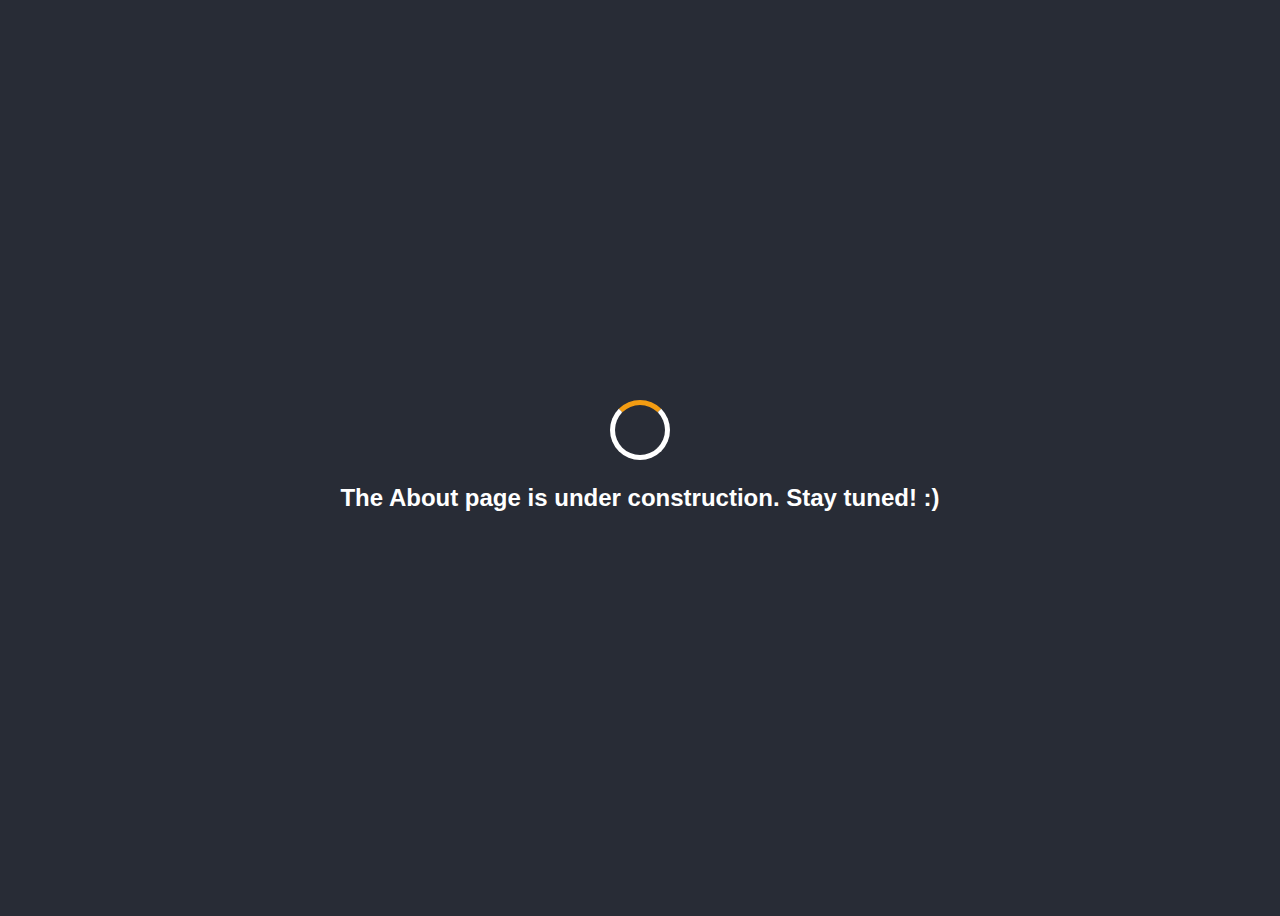
<file: about.html>
<!DOCTYPE html>
<html lang="en">
<head>
    <meta charset="UTF-8">
    <meta name="viewport" content="width=device-width, initial-scale=1.0">
    <title>About Us - Under Construction</title>
    <style>
        body {
            display: flex;
            justify-content: center;
            align-items: center;
            height: 100vh;
            background-color: #282c36;
            color: white;
            font-family: Arial, sans-serif;
            text-align: center;
            overflow: hidden;
        }
        .container {
            position: relative;
        }
        .message {
            font-size: 24px;
            font-weight: bold;
            animation: fadeIn 2s ease-in-out;
        }
        .loader {
            width: 50px;
            height: 50px;
            border: 5px solid white;
            border-top: 5px solid #f39c12;
            border-radius: 50%;
            animation: spin 1s linear infinite;
            margin: 20px auto;
        }
        @keyframes spin {
            from { transform: rotate(0deg); }
            to { transform: rotate(360deg); }
        }
        @keyframes fadeIn {
            from { opacity: 0; }
            to { opacity: 1; }
        }
    </style>
</head>
<body>
    <div class="container">
        <div class="loader"></div>
        <p class="message">The About page is under construction. Stay tuned! :)</p>
    </div>
</body>
</html>
</file>
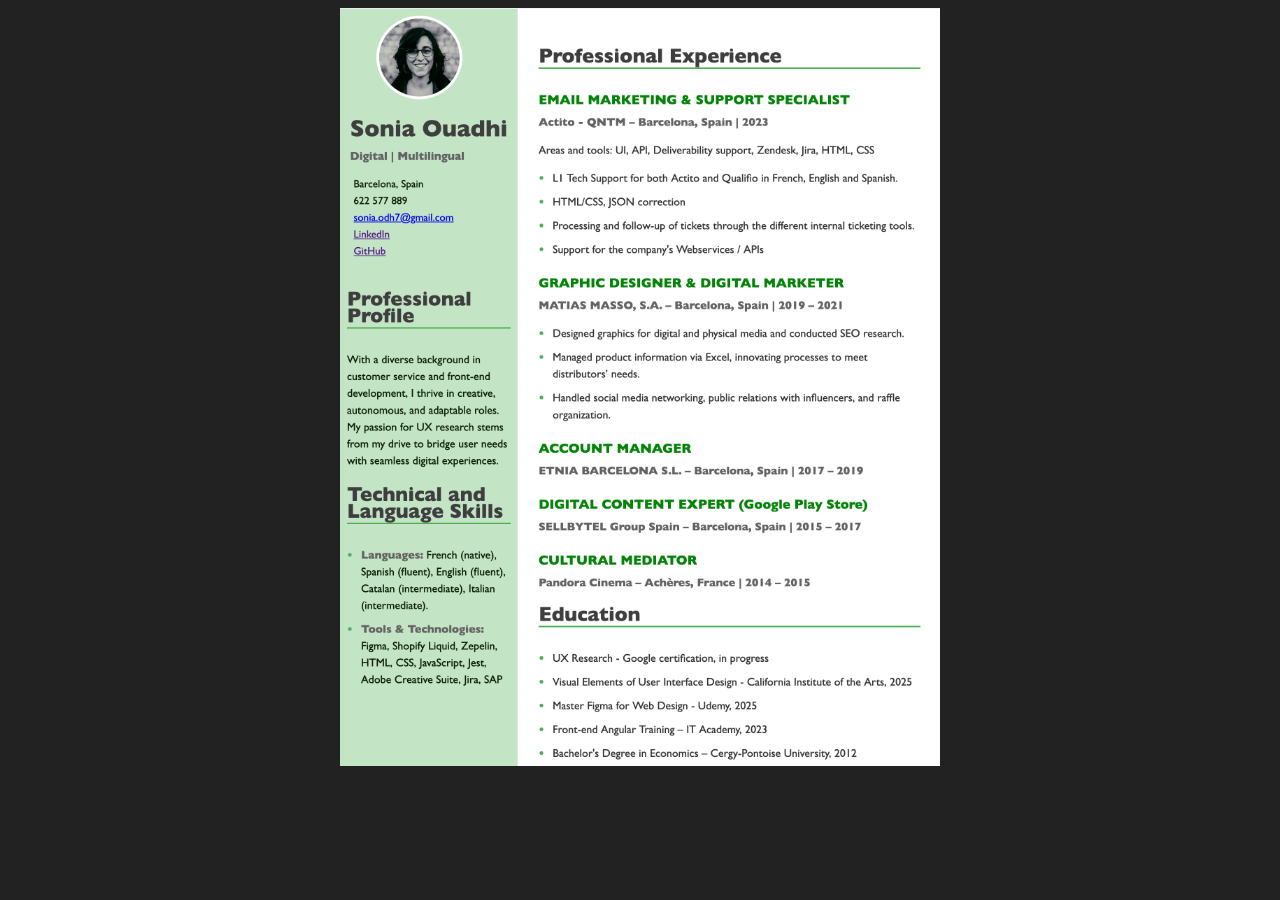
<file: resume.html>
<!DOCTYPE html>
<html lang="en">
<head>
    <meta charset="UTF-8">
    <meta name="viewport" content="width=device-width, initial-scale=1.0">
    <title>Sonia resume</title>

    <style>

        body {
            background-color: rgb(34, 34, 34);
            display: flex;
            justify-content: center;
        }
        .cv {
            width: 600px;
        }
        
    </style>
</head>
<body>
    <div>
    <img class="cv" src="./images/CV Sonia Ouadhi - web design.png" alt="">
</div>
</body>
</html>
</file>
